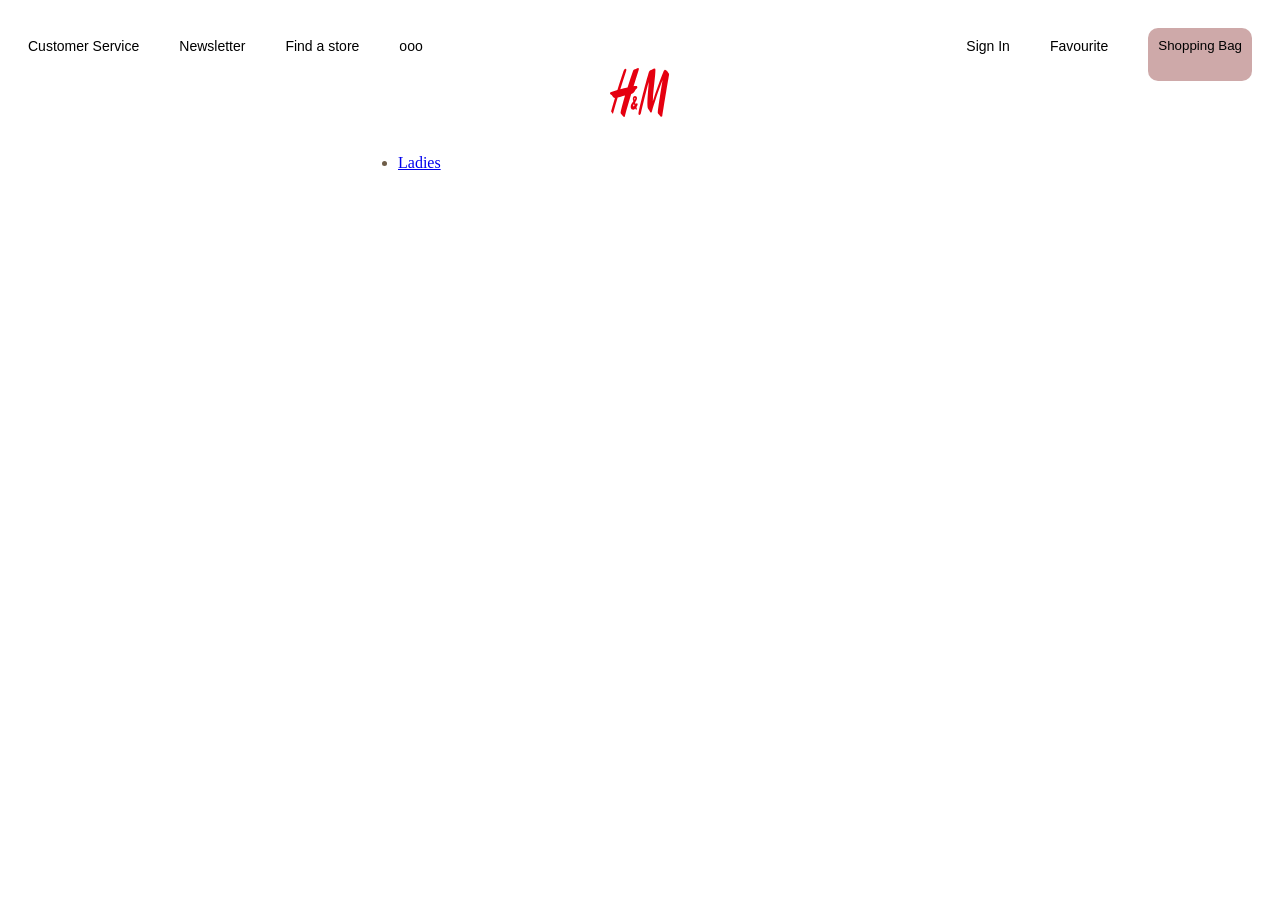
<file: demo.html>
<!DOCTYPE html>
<html lang="en">
<head>
    <meta charset="UTF-8">
    <meta http-equiv="X-UA-Compatible" content="IE=edge">
    <meta name="viewport" content="width=device-width, initial-scale=1.0">
    <title>Document</title>
    <link rel="icon" href="https://tse2.mm.bing.net/th?id=OIP.tIpRgOXKcINGu9VwvaNkBwAAAA&pid=Api&P=0&w=300&h=300">
    <style>
    #header{
        width: 100%;
        height: 200px;
    
    }
    #nav {
      width: 100%;
      height: 25%;
      /* margin-top: 35px; */
      display: flex;
      justify-content: space-between;
      font-size: 14px;
      font-family: "Quicksand", sans-serif;
    
      padding-top:10px ;
    
    }
    #right {
      display: flex;
      /* border: 1px solid black; */
    }
    #right>div{
        padding: 20px;
    }
    #left {
      display: flex;
    
    }
    #left>div{
        padding: 10px 20px;
    }
    #left>div:nth-child(1){
        padding-top:20px
    }
    #left>div:nth-child(2){
        padding-top:20px
    }
    
    /* miidle log and etc.. */
    #icon3{
        height: 40px;
    }
    nav ul.menu-area{
            /* color: red; */
            padding: 40px 40px 0 40px;
            background: white;
            text-align: left;
            border-bottom: 5px solid;
            box-shadow: 0 5px 10px rgba(0,0,0,0.6);
            z-index: 1;
            position:absolute;
            display:flex;
            flex-wrap: wrap;
            width: 1170px;
            top: -9999px;
            left: 0;
        }
    nav ul li:hover ul.menu-area{
            background-color: pink;
            width: 150%;
            margin-left: -35%;
            font-size: smaller;
            top:100%;
        }
        nav ul.menu-area ul li{
            padding: 0 10px;            
            display:block;
        }
        nav ul.menu-area ul li a{
            margin-top: 10px;
            /* color:grey; */
            text-transform: none;
        }
    #head {
        width: 100%;
    }
    #logo {
      width: 60px;
      height: 70px;
      margin: auto;
    }
    img {
      width: 100%;
    }
    #category {
      width: 100%;
      display: flex;
      font-size: 18px;
      font-family:'Franklin Gothic Medium', 'Arial Narrow', Arial, sans-serif;  
    }
    #category>div{
        padding: 15px;
    }
    
    
    #search {
      width: 100%;
      margin-left: 50px;
    }
    #search > div:nth-child(1) {
      display: flex;
      width: 180px;
      height: 30px;
    }
    #searchbutton {
      background-color: #faf9f8;
      border: transparent;
      background-repeat: no-repeat;
      background-image: url("data:image/svg+xml;charset=US-ASCII,%3Csvg%20width%3D%2224%22%20height%3D%2224%22%20xmlns%3D%22http%3A%2F%2Fwww.w3.org%2F2000%2Fsvg%22%20xmlns%3Axlink%3D%22http%3A%2F%2Fwww.w3.org%2F1999%2Fxlink%22%3E%3Ctitle%3EFoundation%20%2F%20Icon%20%2F%2024%20%2F%20Control%20%2F%20Search%3C%2Ftitle%3E%3Cdefs%3E%3Cpath%20d%3D%22M11%2019a8%208%200%201%200%200-16%208%208%200%200%200%200%2016zm0%201a9%209%200%201%201%200-18%209%209%200%200%201%200%2018zm6.707-3l4.243%204.243-.707.707L17%2017.707l.707-.707z%22%20id%3D%22prefix__a%22%2F%3E%3C%2Fdefs%3E%3Cg%20fill%3D%22none%22%20fill-rule%3D%22evenodd%22%3E%3Cpath%20d%3D%22M0%200h24v24H0z%22%2F%3E%3Cuse%20fill%3D%22%23222%22%20xlink%3Ahref%3D%22%23prefix__a%22%2F%3E%3C%2Fg%3E%3C%2Fsvg%3E");
    }
    #icon4 {
      width: 10px;
      background-repeat: no-repeat;
    }
    input {
      border: transparent;
      background-color: transparent;
    }
    
    hr {
      background-color: rgb(9, 9, 10);
    }
    #head > div:nth-child(2) {
      margin-left: 350px;
      color: rgb(110, 93, 72);
    }
    
    #bag{
        background-color: rgb(206, 169, 169);
        color: black;
        border: transparent;
    }
    #bodydiv{
        width: 100%;
        height: 30%;
    }
    
    #container{
        
        width: 1000px;
        margin: auto;
        text-align: center;
    }
    #container>div{
        margin-top: 20px;
    }
    #firstphoto{
        cursor: pointer;
    }
    
    h2{
        font-family: 'Times New Roman', Times, serif;
        font-size: 35px;
    }
    
    #maindiv{
       width: 100%;
       height: 100%;
       padding-top: 50px;
       
    }
    #filterdiv{
        width: 60%;
        height: 10% ;
        padding: 20px;
        margin-left: 40px;
        margin-bottom: 30px;
     
    }
    
    #itemsdiv{
        display: grid; 
        height: 70%;
        grid-template-columns: repeat(3,auto);
        grid-gap: 30px;
        justify-content: center;
       
    }
    
    #itemsdiv>div{
        box-shadow: rgba(50, 50, 93, 0.25) 0px 2px 5px -1px, rgba(0, 0, 0, 0.3) 0px 1px 3px -1px;
        width: 250px;
        height: 400px;
        padding: 10px;
        text-align: center;
        border-radius: 15px;
        font-size: 13px;
    }
    img{
        width: 100%;
        height: 70%;
        border-radius:10px;
    }
    button{
        background-color: rgb(43, 175, 43);
        color: white;
        padding: 10px;   
        border-radius: 10px;
        cursor: pointer;
    }
    #filterprice{
        padding: 10px 20px;
        background-color: rgb(0, 0, 0);
        color: rgb(255, 255, 255);
        border-radius: 30px;
    }
    #filtername{
        padding: 10px 20px;
        background-color: rgb(0, 0, 0);
        color: rgb(253, 253, 253);
        border-radius: 30px;
    }
    #filterbrand{
        padding: 10px 20px;
        background-color: rgb(248, 248, 250);
        color: rgb(0, 0, 0);
        border-radius: 30px; 
    }
    #byname{
        padding: 10px 20px;
        background-color: rgb(248, 250, 246);
        color: rgb(3, 3, 3);
        border-radius: 30px;
    }
    #content{
        width: 100%;
        height: 100%;
        display: flex;
    }
    #offers{
        width: 25%;
        height: 100%;
        padding-left: 20px;
    
    }
    
    @media only screen and (min-width:500px) and (max-width:900px){
        #itemsdiv{
        grid-template-columns: repeat(2,auto);   
    }
    #content{
     display: grid;
       
    }
    }
    
    @media only screen and (min-width:0px) and (max-width:499px){
        #itemsdiv{
        grid-template-columns: repeat(1,auto);   
    }
    #content{
     display: grid;
        
    }
        
    }
    </style>
    
    </head>
    <body >
        <div id="header">
    
              
            <div id="nav"> 
                <div id="right">
                    <div>Customer Service</div>
                    <div>Newsletter</div>
                    <div>Find a store</div>
                    <div>ooo</div>
                </div> 
                <div id="left">
                     <div id="icon1">Sign In</div> 
                     <div id="icon2">Favourite</div>
                    <div id="icon3"> 
                
                        <button id="bag" onclick="GoTobag()">Shopping Bag<h5 id="bagcount"></h5></button>
                   
                </div>
                </div>
            
            </div>
    
    
            <div id="head">
            
                <div id="logo"> 
                    <img src="data:image/svg+xml;charset=US-ASCII,%3Csvg%20width%3D%22370%22%20height%3D%22244%22%20xmlns%3D%22http%3A%2F%2Fwww.w3.org%2F2000%2Fsvg%22%20xmlns%3Axlink%3D%22http%3A%2F%2Fwww.w3.org%2F1999%2Fxlink%22%3E%3Ctitle%3E1.%20Foundation%2FLogotypes%2FH%26amp%3BM%2FRed%3C%2Ftitle%3E%3Cdefs%3E%3Cpath%20d%3D%22M259.895%207.413c13.424-6.618%2020.087-5.737%2020.232.946.19%208.7-1.098%2020.23-2.016%2028.604-4.983%2045.423-13.32%2082.543-13.954%20129.19%2021.94-56.802%2040.345-96.278%2064.03-144.909%207.53-15.47%2012.325-12.593%2018.503-15.343%2024.082-10.715%2024.984-4.133%2021.837%208.95-11.686%2048.552-41.54%20201.376-46.114%20224.907-1.328%206.807-8.715%203.923-10.644%201.26-8.57-11.85-18.225-12.036-17.14-19.919%205.37-39.233%2024.71-137.666%2029.75-160.863-25.719%2052.696-52.37%20118.566-66.053%20155.914-2.907%207.931-8.188%207.35-11.48%201.546-4.63-8.15-13.61-12.312-15.093-21.943-4.702-30.628%205.37-89.003%206.773-125.936-13.994%2040.342-37.49%20118.67-47.782%20154.057-4.256%2014.643-18.382%2012.253-14.627-2.018%2015.642-59.389%2049.326-164.425%2063.915-202.198%203.427-8.874%2012.406-8.569%2019.863-12.245zM174.6.115c4.26%201.025%203.913%206.05%201.31%2012.912-7.682%2020.247-18.335%2046.847-30.516%2078.212%207.658-.874%2011.811-1.17%2011.811-1.17%2010.994-1.358%2013.041%204.139%209.946%209.99-2.466%204.664-5.436%201.554-15.724%2016.89-5.796%208.642-15.259%2010.924-20.515%2012.076-12.662%2033.523-26.23%2070.916-39.415%20110.77-1.919%205.804-7.524%204.532-9.209%202.174-6.192-8.647-10.758-8.933-15.558-15.927-.577-1.132-1.706-2.672-1.027-5.448%203.53-14.425%2012.901-44.067%2027.156-83.091-17.958%203.892-37.387%208.076-45.408%209.94-9.626%2025.445-19.014%2050.967-27.908%2076.18-5.518%2015.64-19.88%2012.617-14.84-2.165%208.028-23.548%2016.89-48.004%2025.776-71.72-9.948-1.063-13.313-8.088-18.873-13.958-2.147-2.267-6.828-1.948-9.12-5.127-4.123-5.711-3.712-8.248%205.81-10.996a955.318%20955.318%200%200%201%2037.464-9.998c16.09-41.524%2030.63-77.144%2038.38-96.151C90.114-1.138%20105.514.226%2099.664%2014.674c-11.889%2029.363-24.079%2059.867-36.11%2090.799a880.98%20880.98%200%200%201%2044.748-8.87%202312.644%202312.644%200%200%201%2034.62-83.968c.845-1.937%203.31-4.678%205.878-5.118%208.092-1.385%2021.251-8.498%2025.8-7.402zm-27.552%20190.077c1.265-.773%202.524-1.715%203.767-2.75a756.514%20756.514%200%200%201-2.82-8.468%20139.528%20139.528%200%200%200-2.752%203.638c-5.386%207.396-2.197%2010.028%201.805%207.58zm7.167-35.065c6.67-7.53-6.516-10.681-3.48.836.17.65.382%201.413.62%202.254a98.19%2098.19%200%200%200%202.86-3.09zm6.941%2022.695c6.602-5.721%2012.908-.046%206.38%209.628-1.404%202.08-2.99%204.318-4.729%206.522a193.17%20193.17%200%200%200%202.146%205.877c3.375%208.654-5.488%2010.824-8.345%203.656-.25-.626-.51-1.297-.778-1.995-5.387%204.772-11.618%207.777-18.275%205.707-10.954-3.407-13.74-18.83-3.514-30.711%204.103-4.767%207.191-8.074%209.771-10.716a251.947%20251.947%200%200%201-1.819-6.17c-1.328-4.81-2.527-10.416%202.287-16.13%209.027-10.712%2029.971-1.203%2019.377%2015.289-2.552%203.972-5.535%207.724-8.647%2011.527a979.555%20979.555%200%200%200%203.26%2010.18%2078.304%2078.304%200%200%201%202.886-2.664z%22%20id%3D%22prefix__a%22%2F%3E%3C%2Fdefs%3E%3Cuse%20fill%3D%22%23E50010%22%20xlink%3Ahref%3D%22%23prefix__a%22%20fill-rule%3D%22evenodd%22%2F%3E%3C%2Fsvg%3E" alt="logo"></div>
                <div>
                    <nav>
                        <!-- <ul style="font-size: 14px; font-weight:500;margin-left: 100%;"> -->
                        <ul>
                            <li class = "dropdown">
                                <a href="#">Ladies</a>
                                <ul class="menu-area">                        
                                    <ul>
                                        <h3>New arrival</h3>
                                        <li><a href="ladiesSection.html">view all</a></li>
                                        <li><a href="ladiesSection.html">clothes</a></li>
                                        <li><a href="ladiesSection.html">view all</a></li>
                                        <li><a href="ladiesSection.html">clothes</a></li>
                                        <h3>Trending Now</h3>
                                        <li><a href="ladiesSection.html">Jackets from Rs.2299</a></li>
                                        <li><a href="ladiesSection.html">Seasonless Swimwear</a></li>
                                        <li><a href="ladiesSection.html">Gift Guide</a></li>
                                        <li><a href="ladiesSection.html">Party Edits</a></li>
                                        <li><a href="ladiesSection.html">Music , Movies and Logos</a></li>
                                        <li><a href="ladiesSection.html">A Circular design story</a></li>
                                        <h3>Deals</h3>
                                        <li><a href="ladiesSection.html">Socks-Buy 2 get 1 free!</a></li>
                                    </ul>
                                    <ul>
                                        <h3>Shop by Product</h3>
                                        <li><a href="ladiesSection.html">view all</a></li>
                                        <li><a href="ladiesSection.html">Tops & T-shirts</a></li>
                                        <li><a href="ladiesSection.html">Dresses</a></li>
                                        <li><a href="ladiesSection.html">Shirts & Blouses</a></li>
                                        <li><a href="ladiesSection.html">Sweatshirts & Hoodies</a></li>
                                        <li><a href="ladiesSection.html">Cardigons & Sweaters</a></li>
                                        <li><a href="ladiesSection.html">Knitwears</a></li>
                                        <li><a href="ladiesSection.html">Blazzers</a></li>
                                        <li><a href="ladiesSection.html">Jacket & Coats</a></li>
                                        <li><a href="ladiesSection.html">Basics</a></li>
                                        <li><a href="ladiesSection.html">Trousers</a></li>
                                        <li><a href="ladiesSection.html">Jeans</a></li>
                                        <li><a href="ladiesSection.html">Nightwear</a></li>
                                        <li><a href="ladiesSection.html">Laungwear</a></li>
                                        <li><a href="ladiesSection.html">Sportswear</a></li>
                                        <li><a href="ladiesSection.html">Shorts</a></li>
                                        <li><a href="ladiesSection.html">Skirts</a></li>
                                        <li><a href="ladiesSection.html">Jumpsuits</a></li>
                                        <li><a href="ladiesSection.html">Swimwear & Beachwear</a></li>
                                        <li><a href="ladiesSection.html">Shoes</a></li>
                                        <li><a href="ladiesSection.html">Accessories</a></li>
                                        <li><a href="ladiesSection.html">Lingerie</a></li>
                                        <li><a href="ladiesSection.html">Socks & Tights</a></li>
                                        <li><a href="ladiesSection.html">Maternity Wear</a></li>
                                        <li><a href="ladiesSection.html">Plus Size</a></li>
                                        <li><a href="ladiesSection.html">Dog Clothes & Accessories</a></li>
                                        <li><a href="ladiesSection.html">Premium Section</a></li>
                                    </ul>
                                    </ul>
                                    </li>
                                    </ul>
                                    </nav>
<!--                     
                <div id="category">
                    <div><span>Ladies</span></div>
                    <div><span>Men</span></div>
                    <div><span>Baby</span></div>
                    <div><span>kids</span></div>
                    <div><span>divided</span></div>
                    <div><span>Sale</span></div>
                    <div><span>Sustainability</span></div> -->
                          
                <!-- <div id="search">
                <div>  <button id="searchbutton">
                        <div id="icon4"> </div>  
                    </button>
                    <input type="search" placeholder="Search products"/>
                </div>
                  <hr> 
                </div>
             </div> -->
</body>
</html>
</file>
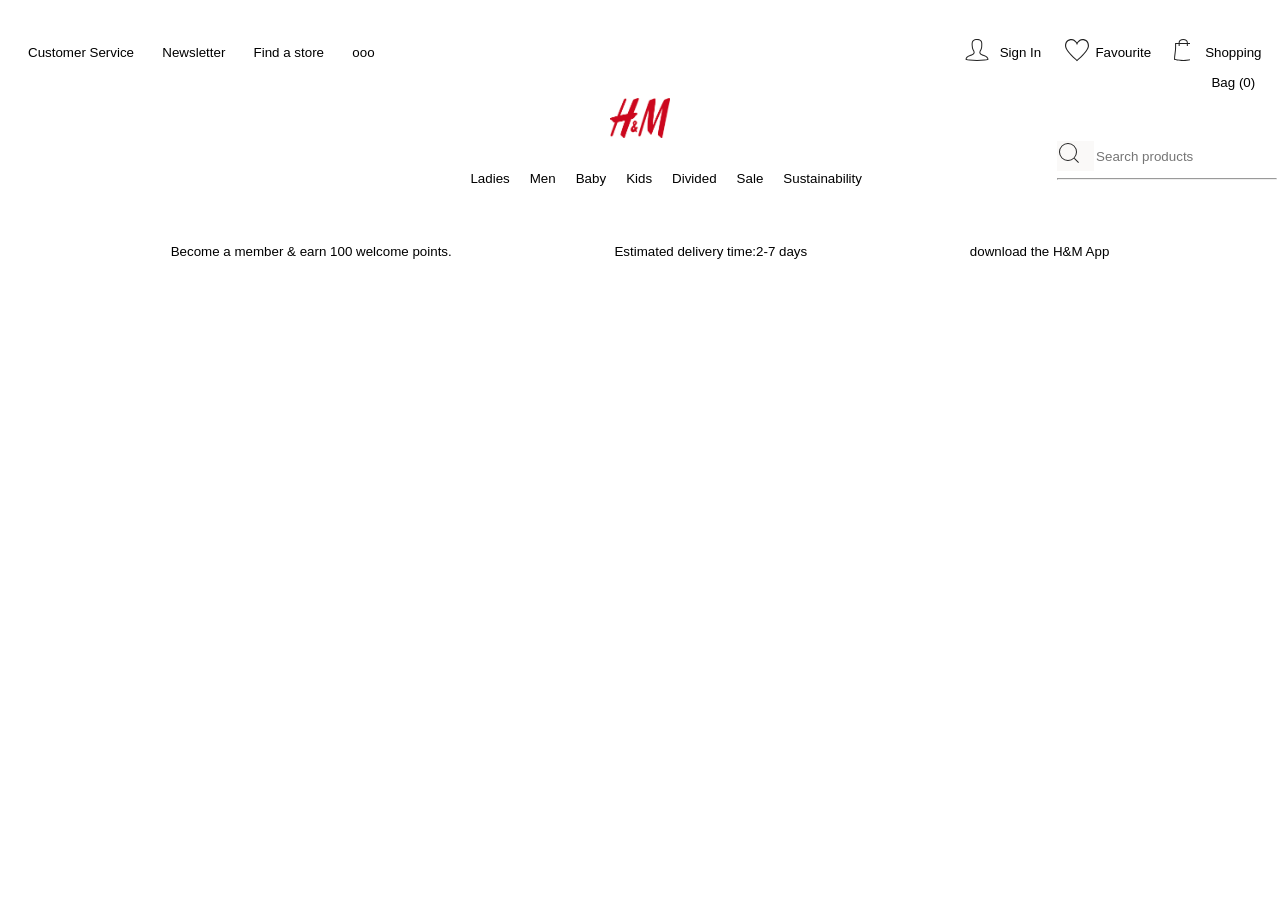
<file: header.html>
<!DOCTYPE html>
<html lang="en">
<head>
    <meta charset="UTF-8">
    <meta http-equiv="X-UA-Compatible" content="IE=edge">
    <meta name="viewport" content="width=device-width, initial-scale=1.0">
    <title>H & M structure</title>
    <link rel="stylesheet" href="/styles/header.css">

    <style>
          nav ul li:hover ul.menu-area{
            top:100%;
        }
    </style>

    
</head>
<body>

    <div id="main">

        <div id="header">
            <div id = "header1" >
                    <div id = "left">
                    <div style ="width: 100;">Customer Service</div>
                    <div>Newsletter</div>
                    <div><a href="https://www2.hm.com/en_in/customer-service/shopping-at-hm/store-locator" style ="text-decoration: none;">Find a store</a></div>
                    <div>ooo</div>
                
                </div>
                    <div id = "right">
                    <div id = "signin" style ="width: 40%;"> <div style="margin-left: 40px;" id="icon1"></div><div  style="text-decoration-line: none;color: black; width: 50px;" onclick="signIn()">Sign In</div>
                        <nav id = "rightIn">
                            <button onclick="signIn()" >Sign IN</button>
                            <p>My Account</p>
                            <p>Membership Info</p>
                            <div class = "sec" style="color: grey;" ><p onclick="becomeMember()" >Not a member yet? Join Here!</p></div>
                        </nav>
                
                </div>
                    <div style ="width: 30%; margin-right: 20px;"> <div id="icon2"></div>Favourite</div>
                    <div style="margin-left: -10px;"> <div style="margin-left: 10px;" id="icon3"></div>Shopping Bag (0)</div>
                </div>
            </div>
            <div class = "logoDiv">
                <img src = "[data-uri]" placeholder = "H&M logo" style = "width:60px; height:40px;" onclick="logo()" />
            </div>
            <div id = "tosearch" class = "categories" style="width:30%;">
                <nav>
                    <div id = display>
                        <li class = "dropdown">
                            <a href="#" class = "sec"> Ladies</a>
                            <ul class="menu-area">                        
                                <ul>
                                    <h3>New arrival</h3>
                                    <li><a href="ladiesSection.html">view all</a></li>
                                    <li><a href="ladiesSection.html">clothes</a></li>
                                    <li><a href="ladiesSection.html">view all</a></li>
                                    <li><a href="ladiesSection.html">clothes</a></li>
                                    <h3>Trending Now</h3>
                                    <li><a href="ladiesSection.html">Jackets from Rs.2299</a></li>
                                    <li><a href="ladiesSection.html">Seasonless Swimwear</a></li>
                                    <li><a href="ladiesSection.html">Gift Guide</a></li>
                                    <li><a href="ladiesSection.html">Party Edits</a></li>
                                    <li><a href="ladiesSection.html">Music , Movies and Logos</a></li>
                                    <li><a href="ladiesSection.html">A Circular design story</a></li>
                                    <h3>Deals</h3>
                                    <li><a href="ladiesSection.html">Socks-Buy 2 get 1 free!</a></li>
                                </ul>
                                <ul>
                                    <h3>Shop by Product</h3>
                                    <li><a href="ladiesSection.html">view all</a></li>
                                    <li><a href="ladiesSection.html">Tops & T-shirts</a></li>
                                    <li><a href="ladiesSection.html">Dresses</a></li>
                                    <li><a href="ladiesSection.html">Shirts & Blouses</a></li>
                                    <li><a href="ladiesSection.html">Sweatshirts & Hoodies</a></li>
                                    <li><a href="ladiesSection.html">Cardigons & Sweaters</a></li>
                                    <li><a href="ladiesSection.html">Knitwears</a></li>
                                    <li><a href="ladiesSection.html">Blazzers</a></li>
                                    <li><a href="ladiesSection.html">Jacket & Coats</a></li>
                                    <li><a href="ladiesSection.html">Basics</a></li>
                                    <li><a href="ladiesSection.html">Trousers</a></li>
                                    <li><a href="ladiesSection.html">Jeans</a></li>
                                    <li><a href="ladiesSection.html">Nightwear</a></li>
                                    <li><a href="ladiesSection.html">Laungwear</a></li>
                                    <li><a href="ladiesSection.html">Sportswear</a></li>
                                    <li><a href="ladiesSection.html">Shorts</a></li>
                                    <li><a href="ladiesSection.html">Skirts</a></li>
                                    <li><a href="ladiesSection.html">Jumpsuits</a></li>
                                    <li><a href="ladiesSection.html">Swimwear & Beachwear</a></li>
                                    <li><a href="ladiesSection.html">Shoes</a></li>
                                    <li><a href="ladiesSection.html">Accessories</a></li>
                                    <li><a href="ladiesSection.html">Lingerie</a></li>
                                    <li><a href="ladiesSection.html">Socks & Tights</a></li>
                                    <li><a href="ladiesSection.html">Maternity Wear</a></li>
                                    <li><a href="ladiesSection.html">Plus Size</a></li>
                                    <li><a href="ladiesSection.html">Dog Clothes & Accessories</a></li>
                                    <li><a href="ladiesSection.html">Premium Section</a></li>
                                </ul>
                                <ul>
                                    <h3>Sustainability</h3>
                                    <li><a href="">Our Products</a></li>
                                    <li><a href="">H&M take Care</a></li>
                                    <li><a href="">Learn More</a></li>
                                    <h3>Magazine</h3>
                                    <li><a href="">Magazine</a></li>
                                    <h3>Shop by Occasion</h3>
                                    <li><a href="ladiesSection.html">Party Wear</a></li>
                                    <li><a href="ladiesSection.html">Casual Wear</a></li>
                                    <li><a href="ladiesSection.html">Office Wear</a></li>
                                    <li><a href="ladiesSection.html">Laungwear</a></li>
                                </ul>
                            </ul>
                        
                        </li>
                        <li class = "dropdown">
                            <a href="#" class = "sec">Men</a>
                            <ul class="menu-area">                        
                                <ul>
                                    <h3>New arrival</h3>
                                    <li><a href="MensSection.html">view all</a></li>
                                    <li><a href="MensSection.html">clothes</a></li>
                                    <li><a href="MensSection.html">view all</a></li>
                                    <li><a href="MensSection.html">clothes</a></li>
                                    <h3>Trending Now</h3>
                                    <li><a href="MensSection.html">Jackets from Rs.2299</a></li>
                                    <li><a href="MensSection.html">Seasonless Swimwear</a></li>
                                    <li><a href="MensSection.html">Gift Guide</a></li>
                                    <li><a href="MensSection.html">Party Edits</a></li>
                                    <li><a href="MensSection.html">Music , Movies and Logos</a></li>
                                    <li><a href="MensSection.html">A Circular design story</a></li>
                                    <h3>Deals</h3>
                                    <li><a href="MensSection.html">Socks-Buy 2 get 1 free!</a></li>
                                </ul>
                                <ul>
                                    <h3>Shop by Product</h3>
                                    <li><a href="MensSection.html">view all</a></li>
                                    <li><a href="MensSection.html">Tops & T-shirts</a></li>
                                    <li><a href="MensSection.html">Dresses</a></li>
                                    <li><a href="MensSection.html">Shirts & Blouses</a></li>
                                    <li><a href="MensSection.html">Sweatshirts & Hoodies</a></li>
                                    <li><a href="MensSection.html">Cardigons & Sweaters</a></li>
                                    <li><a href="MensSection.html">Knitwears</a></li>
                                    <li><a href="MensSection.html">Blazzers</a></li>
                                    <li><a href="MensSection.html">Jacket & Coats</a></li>
                                    <li><a href="MensSection.html">Basics</a></li>
                                    <li><a href="MensSection.html">Trousers</a></li>
                                    <li><a href="MensSection.html">Jeans</a></li>
                                    <li><a href="MensSection.html">Nightwear</a></li>
                                    <li><a href="MensSection.html">Laungwear</a></li>
                                    <li><a href="MensSection.html">Sportswear</a></li>
                                    <li><a href="MensSection.html">Shorts</a></li>
                                    <li><a href="MensSection.html">Skirts</a></li>
                                    <li><a href="MensSection.html">Jumpsuits</a></li>
                                    <li><a href="MensSection.html">Swimwear & Beachwear</a></li>
                                    <li><a href="MensSection.html">Shoes</a></li>
                                    <li><a href="MensSection.html">Accessories</a></li>
                                    <li><a href="MensSection.html">Lingerie</a></li>
                                    <li><a href="MensSection.html">Socks & Tights</a></li>
                                    <li><a href="MensSection.html">Maternity Wear</a></li>
                                    <li><a href="MensSection.html">Plus Size</a></li>
                                    <li><a href="MensSection.html">Dog Clothes & Accessories</a></li>
                                    <li><a href="MensSection.html">Premium Section</a></li>
                                </ul>
                                <ul>
                                    <h3>Sustainability</h3>
                                    <li><a href="">Our Products</a></li>
                                    <li><a href="">H&M take Care</a></li>
                                    <li><a href="">Learn More</a></li>
                                    <h3>Magazine</h3>
                                    <li><a href="">Magazine</a></li>
                                    <h3>Shop by Occasion</h3>
                                    <li><a href="MensSection.html">Party Wear</a></li>
                                    <li><a href="MensSection.html">Casual Wear</a></li>
                                    <li><a href="MensSection.html">Office Wear</a></li>
                                    <li><a href="MensSection.html">Laungwear</a></li>
                                </ul>
                            </ul>
                        </li>
                        <li class = "dropdown">
                            <a href="#" class = "sec">Baby</a>
                            <ul class="menu-area">                        
                                <ul>
                                    <h3>Newborn</h3>
                                    <li><a href="KidsSection.html">View all</a></li>
                                    <li><a href="KidsSection.html">New Arrivals</a></li>
                                    <li><a href="KidsSection.html">Clothing</a></li>
                                    <li><a href="KidsSection.html">Accessories</a></li>
                                    <li><a href="KidsSection.html">Outerwear</a></li>
                                    <li><a href="KidsSection.html">Shoes</a></li>
                                    <h3>Baby Girl</h3>
                                    <li><a href="KidsSection.html">View all</a></li>
                                    <li><a href="KidsSection.html">New Arrivals</a></li>
                                    <li><a href="KidsSection.html">Clothing</a></li>
                                    <li><a href="KidsSection.html">Outerwear</a></li>
                                    <li><a href="KidsSection.html">Accessories</a></li>
                                    <li><a href="KidsSection.html">Shoes</a></li>
                                    <li><a href="KidsSection.html">Costumes</a></li>
                                </ul>
                                <ul>
                                    <h3>Baby Boy</h3>
                                    <li><a href="KidsSection.html">View all</a></li>
                                    <li><a href="KidsSection.html">New Arrivals</a></li>
                                    <li><a href="KidsSection.html">Clothing</a></li>
                                    <li><a href="KidsSection.html">Outerwear</a></li>
                                    <li><a href="KidsSection.html">Accessories</a></li>
                                    <li><a href="KidsSection.html">Shoes</a></li>
                                    <li><a href="KidsSection.html">Costumes</a></li>
                                </ul>
                                <ul>
                                    <h3>Shop by Products</h3>
                                    <li><a href="KidsSection.html">View all</a></li>
                                    <li><a href="KidsSection.html">New Arrivals</a></li>
                                    <li><a href="KidsSection.html">Clothing</a></li>
                                    <li><a href="KidsSection.html">Outerwear</a></li>
                                    <li><a href="KidsSection.html">Accessories</a></li>
                                    <li><a href="KidsSection.html">Shoes</a></li>
                                    <li><a href="KidsSection.html">Costumes</a></li>
                                    <li><a href="KidsSection.html">Sale</a></li>
                                </ul>
                                <ul>
                                    <h3>Trending Now</h3>
                                    <li><a href="KidsSection.html">Baby Exclusive</a></li>
                                    <li><a href="KidsSection.html">The Holiday Shop</a></li>
                                    <li><a href="KidsSection.html">Party & Occasion</a></li>
                                    <li><a href="KidsSection.html">Multipacks</a></li>
                                    <li><a href="KidsSection.html">The Character Shop</a></li>
                                    <li><a href="KidsSection.html">Basics</a></li>
                                    <h3>Sustainability</h3>
                                    <li><a href="KidsSection.html">Our Products</a></li>
                                    <li><a href="KidsSection.html">H&M take Care</a></li>
                                    <li><a href="KidsSection.html">Learn More</a></li>
                                </ul>
                            </ul>
                        </li>
                        <li class = "dropdown">
                            <a href="#" class = "sec">Kids</a>
                            <ul class="menu-area">                        
                                <ul>
                                    <h3>Newborn</h3>
                                    <li><a href="KidsSection.html">View all</a></li>
                                    <li><a href="KidsSection.html">New Arrivals</a></li>
                                    <li><a href="KidsSection.html">Clothing</a></li>
                                    <li><a href="KidsSection.html">Accessories</a></li>
                                    <li><a href="KidsSection.html">Outerwear</a></li>
                                    <li><a href="KidsSection.html">Shoes</a></li>
                                    <h3>Baby Girl</h3>
                                    <li><a href="KidsSection.html">View all</a></li>
                                    <li><a href="KidsSection.html">New Arrivals</a></li>
                                    <li><a href="KidsSection.html">Clothing</a></li>
                                    <li><a href="KidsSection.html">Outerwear</a></li>
                                    <li><a href="KidsSection.html">Accessories</a></li>
                                    <li><a href="KidsSection.html">Shoes</a></li>
                                    <li><a href="KidsSection.html">Costumes</a></li>
                                </ul>
                                <ul>
                                    <h3>Baby Boy</h3>
                                    <li><a href="KidsSection.html">View all</a></li>
                                    <li><a href="KidsSection.html">New Arrivals</a></li>
                                    <li><a href="KidsSection.html">Clothing</a></li>
                                    <li><a href="KidsSection.html">Outerwear</a></li>
                                    <li><a href="KidsSection.html">Accessories</a></li>
                                    <li><a href="KidsSection.html">Shoes</a></li>
                                    <li><a href="KidsSection.html">Costumes</a></li>
                                </ul>
                                <ul>
                                    <h3>Shop by Products</h3>
                                    <li><a href="KidsSection.html">View all</a></li>
                                    <li><a href="KidsSection.html">New Arrivals</a></li>
                                    <li><a href="KidsSection.html">Clothing</a></li>
                                    <li><a href="KidsSection.html">Outerwear</a></li>
                                    <li><a href="KidsSection.html">Accessories</a></li>
                                    <li><a href="KidsSection.html">Shoes</a></li>
                                    <li><a href="KidsSection.html">Costumes</a></li>
                                    <li><a href="KidsSection.html">Sale</a></li>
                                </ul>
                                <ul>
                                    <h3>Trending Now</h3>
                                    <li><a href="KidsSection.html">Baby Exclusive</a></li>
                                    <li><a href="KidsSection.html">The Holiday Shop</a></li>
                                    <li><a href="KidsSection.html">Party & Occasion</a></li>
                                    <li><a href="KidsSection.html">Multipacks</a></li>
                                    <li><a href="KidsSection.html">The Character Shop</a></li>
                                    <li><a href="KidsSection.html">Basics</a></li>
                                    <h3>Sustainability</h3>
                                    <li><a href="KidsSection.html">Our Products</a></li>
                                    <li><a href="KidsSection.html">H&M take Care</a></li>
                                    <li><a href="KidsSection.html">Learn More</a></li>
                                </ul>
                            </ul>
                        </li>
                        <li class = "dropdown">
                            <a href="#" class = "sec">Divided</a>
                            <ul class="menu-area">                        
                                <ul>
                                    <h3>New arrival</h3>
                                    <li><a href="">Clothes</a></li>
                                    <li><a href="">Sales & Accessories</a></li>
                                    <h3>Trending Now</h3>
                                    <li><a href="">Graphics</a></li>
                                    <li><a href="">Party Edit</a></li>
                                    <li><a href="">Sweatshirts from Rs.799</a></li>
                                    <li><a href="">Jackets from Rs.1499</a></li>
                                </ul>
                                <ul>
                                    <h3>Shop by Product</h3>
                                    <li><a href="">Garment care</a></li>
                                    <li><a href="">View all</a></li>
                                    <li><a href="">Divided-Basics</a></li>
                                    <li><a href="">Tops</a></li>
                                    <li><a href="">Shirts & Blouses</a></li>
                                    <li><a href="">Sweatshirts & Hoodies</a></li>
                                    <li><a href="">Cardigons & Jumpers</a></li>
                                    <li><a href="">Knitwears</a></li>
                                    <li><a href="">Blazzers</a></li>
                                    <li><a href="">Jacket & Coats</a></li>
                                    <li><a href="">Dresses</a></li>
                                    <li><a href="">Trousers</a></li>
                                    <li><a href="">Jeans</a></li>
                                    <li><a href="">Nightwear</a></li>
                                    <li><a href="">Laungwear</a></li>
                                    <li><a href="">Sportswear</a></li>
                                    <li><a href="">Shorts</a></li>
                                    <li><a href="">Shoes</a></li>
                                    <li><a href="">Skirts</a></li>
                                    <li><a href="">Underwear & Nightwear</a></li>
                                </ul>
                                <ul>
                                    <h3>Sustainability</h3>
                                    <li><a href="">Our Products</a></li>
                                    <li><a href="">H&M Take care</a></li>
                                    <li><a href="">Learn more</a></li>
                                </ul>
                            </ul>
                        </li>
                        <li class = "dropdown">
                            <a href="#" class = "sec">Sale</a>
                            <ul class="menu-area">                        
                                <ul>
                                    <h3>Women</h3>
                                    <li><a href="ladiesSection.html">view all</a></li>
                                    <li><a href="ladiesSection.html">clothes</a></li>
                                    <li><a href="ladiesSection.html">view all</a></li>
                                    <li><a href="ladiesSection.html">Tops & T-shirts</a></li>
                                    <li><a href="ladiesSection.html">Dresses</a></li>
                                    <li><a href="ladiesSection.html">Shirts & Blouses</a></li>
                                    <li><a href="ladiesSection.html">Sweatshirts & Hoodies</a></li>
                                    <li><a href="ladiesSection.html">Cardigons & Sweaters</a></li>
                                    <li><a href="ladiesSection.html">Knitwears</a></li>
                                    <li><a href="ladiesSection.html">Blazzers</a></li>
                                    <li><a href="ladiesSection.html">Jacket & Coats</a></li>
                                    <li><a href="ladiesSection.html">Basics</a></li>
                                    <li><a href="ladiesSection.html">Trousers</a></li>
                                    <li><a href="ladiesSection.html">Jeans</a></li>
                                    <li><a href="ladiesSection.html">Nightwear</a></li>
                                    <li><a href="ladiesSection.html">Laungwear</a></li>
                                    <li><a href="ladiesSection.html">Sportswear</a></li>
                                    <li><a href="ladiesSection.html">Shorts</a></li>
                                    <li><a href="ladiesSection.html">Skirts</a></li>
                                    <li><a href="ladiesSection.html">Jumpsuits</a></li>
                                    <li><a href="ladiesSection.html">Swimwear & Beachwear</a></li>
                                    <li><a href="ladiesSection.html">Shoes</a></li>
                                    <li><a href="ladiesSection.html">Accessories</a></li>
                                    <li><a href="ladiesSection.html">Lingerie</a></li>
                                </ul>
                                <ul>
                                    <h3>Divided</h3>
                                    <li><a href="">view all</a></li>
                                    <li><a href="">clothes</a></li>
                                    <li><a href="">view all</a></li>
                                    <li><a href="">Tops & T-shirts</a></li>
                                    <li><a href="">Dresses</a></li>
                                    <li><a href="">Shirts & Blouses</a></li>
                                    <li><a href="">Sweatshirts & Hoodies</a></li>
                                    <li><a href="">Cardigons & Sweaters</a></li>
                                    <li><a href="">Knitwears</a></li>
                                    <li><a href="">Blazzers</a></li>
                                    <li><a href="">Jacket & Coats</a></li>
                                    <li><a href="">Basics</a></li>
                                    <li><a href="">Trousers</a></li>
                                    <li><a href="">Jeans</a></li>
                                    <li><a href="">Nightwear</a></li>
                                    <li><a href="">Laungwear</a></li>
                                    <li><a href="">Sportswear</a></li>
                                </ul>
                                <ul>
                                    <h3>Men</h3>
                                    <li><a href="MensSection.html">view all</a></li>
                                    <li><a href="MensSection.html">clothes</a></li>
                                    <li><a href="MensSection.html">view all</a></li>
                                    <li><a href="MensSection.html">Tops & T-shirts</a></li>
                                    <li><a href="MensSection.html">Dresses</a></li>
                                    <li><a href="MensSection.html">Shirts & Blouses</a></li>
                                    <li><a href="MensSection.html">Sweatshirts & Hoodies</a></li>
                                    <li><a href="MensSection.html">Cardigons & Sweaters</a></li>
                                    <li><a href="MensSection.html">Knitwears</a></li>
                                    <li><a href="MensSection.html">Blazzers</a></li>
                                    <li><a href="MensSection.html">Jacket & Coats</a></li>
                                    <li><a href="MensSection.html">Basics</a></li>
                                    <li><a href="MensSection.html">Trousers</a></li>
                                    <li><a href="MensSection.html">Jeans</a></li>
                                    <li><a href="MensSection.html">Nightwear</a></li>
                                    <li><a href="MensSection.html">Laungwear</a></li>
                                    <li><a href="MensSection.html">Sportswear</a></li>
                                    <li><a href="MensSection.html">Premium Section</a></li>
                                    <h3>Baby</h3>
                                    <li><a href="KidsSection.html">Baby Girls</a></li>
                                    <li><a href="KidsSection.html">Baby Boys</a></li>
                                    <li><a href="KidsSection.html">Newborn</a></li>
                                    <li><a href="KidsSection.html">Veiw all products</a></li>
                                </ul>
                                <ul>
                                    <h3>Kids</h3>
                                    <li><a href="KidsSection.html">Girls</a></li>
                                    <li><a href="KidsSection.html">Boys</a></li>
                                    <li><a href="KidsSection.html">View all products</a></li>
                                    <li><a href="KidsSection.html">Last Chances up to 70% off</a></li>
                                </ul>
                            </ul>
                        </li>
                        <li class = "dropdown">
                            <a href="#" class = "sec" id ="not">Sustainability</a>
                            <ul class="menu-area">                        
                                <ul>
                                    <h3>Our Work</h3>
                                    <li><a href="">The Latest</a></li>
                                    <li><a href="">Let's change</a></li>
                                    <li><a href="">Let's Innovate</a></li>
                                    <li><a href="">Let's be fair</a></li>
                                    <li><a href="">Let's be for all</a></li>
                                    <li><a href="">Let's be transparent</a></li>
                                    <li><a href="">Let's clean up</a></li>
                                    <li><a href="">Let's close the loop</a></li>
                                    <li><a href="">Praise from others</a></li>
                                    
                                </ul>
                                <ul>
                                    <h3>Our products</h3>
                                    <li><a href="">Conscious products explained</a></li>
                                    <li><a href="">Women</a></li>
                                    <li><a href="">Baby</a></li>
                                    <li><a href="">Kids</a></li>
                                    <li><a href="">Men</a></li>
                                    <li><a href="">Divided</a></li>
                                </ul>
                                <ul>
                                    <h3>H&M Take Care</h3>
                                    <li><a href="">Repair, remake and refresh</a></li>
                                    <h3>Our commitment</h3>
                                    <li><a href="">H&M Group Sustainability</a></li>
                                    <li><a href="">Strategy</a></li>
                                    <li><a href="">H&M Group Sustainability Report</a></li>
                                    <li><a href="">H&M Foundation</a></li>
                                </ul>
                            </ul>
                        </li>
                    </div>
                </nav>

                <div id="search">
                    <div>  <button id="searchbutton">
                            <div id="icon4"> </div>  
                        </button>
                        <input type="search" placeholder="Search products"/>
                    </div>
                      <hr> 
                    </div>
            </div>
        
        <div  id="member">
               <p class = "sec" onclick="becomeMember()">Become a member & earn 100 welcome points.</p>
            <p>Estimated delivery time:2-7 days</p>
            <p class ="sec">download the H&M App</p>
        </div>
    </div>
  </div>  
</body>
</html>

<script src = "/scripts/header.js">

    // import displayNav from ("H-M_project/components/nav.js")

    // console.log(displayNav)
    // let container = document.getElementById("main")

    // container.innerHTML = displayNav();
    // function signIn()
    // {
    //         window.location.href = "signIn.html"
    //     console.log("signin")
    // }

    // function becomeMember()
    // {
    //     window.location.href = "signUp.html"
    //     console.log("become a Member")
    // }
</script>
</file>
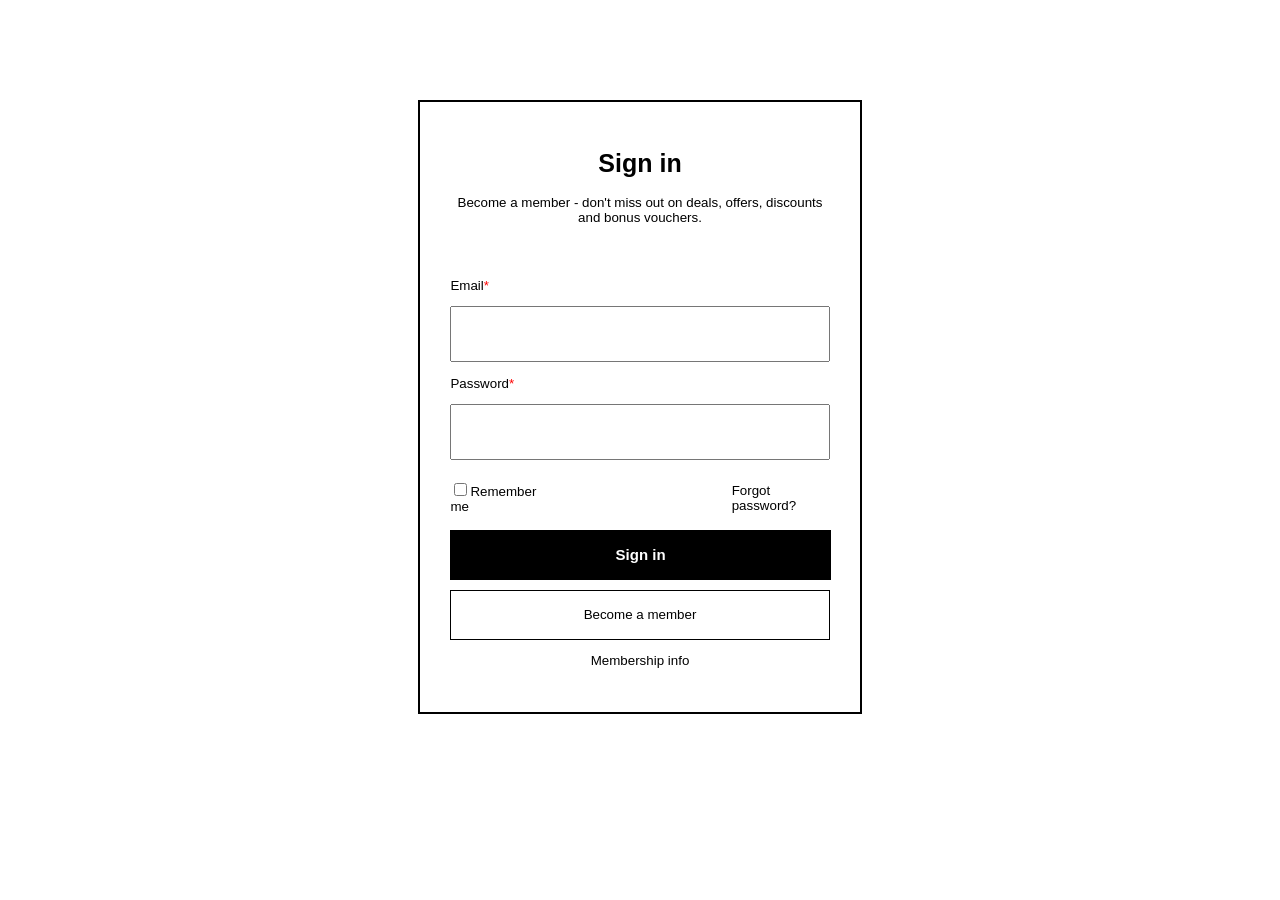
<file: signIn.html>
<!DOCTYPE html>
<html lang="en">
  <head>
    <meta charset="UTF-8" />
    <meta http-equiv="X-UA-compatible" content="IE=edge" />
    <meta name="viewport" content="width=device, initial-scale=1.0" />
    <title>H&M Login Page</title>
    <link rel="stylesheet" href="/styles/signIn.css">
  </head>
  <body>
    <!-- <h1 style="text-align: center; color: red;">H&M</h1>
                <div class="box">
                    <h2 style="margin-left:45px;">Log in</h2>
                    <div><label>Email(Phone for mobile accounts)</label></div>
                    <div class="in"><input id="email" type="text"/></div>
                    <div><label>Password</label></div>
                    <div class="in"><input id="pas" type="text"/></div>
                    <div class="in" id="login"> <button style="background-color:rgb(34,34,34);color: white;">Log in</button></div>
                    <div><p style="color: teal;">New to H&M?  </p></div>
                    <div class="in" id="signup"><button style="background-color:white;">Sign up</button></div>

                </div> -->

    <div id="container">
      <div id="first">
        <h1 style="font-size: 25px">Sign in</h1>
        <p>
          Become a member - don't miss out on deals, offers, discounts and bonus
          vouchers.
        </p>
      </div>
      <div id="second">
        <div class="toflex">
          <p>Email</p>
          <p style="color: red">*</p>
        </div>
        <input id="email" type="text" />
        <div class="toflex">
          <p>Password</p>
          <p style="color: red">*</p>
        </div>
        <input id = "password" type="text" />
      </div>
      <div id="sec"></div>
      <div id="third">
        <div class="check" id="check"><input type="checkbox" />Remember me</div>
        <div class="check">
          <p>Forgot password?</p>
        </div>
      </div>

      <div id="fourth">
        <button onclick="signIn()" id="sign">Sign in</button><br />
       <a href="signUp.html"><button id="mem">Become a member</button></a> 
      </div>
      <p id="info">Membership info</p>
    </div>
  </body>
</html>
 <script src = "/scripts/signIn.js">
// <script>
//   var userDetails = JSON.parse(localStorage.getItem("data")) || [];
 
//  function signIn()
//  {
//      var email = document.getElementById("email").value;
//      var password = document.getElementById("password").value;

//     for(var i = 0 ; i < userDetails.length; i++)
//     {
//         if(userDetails[i].email == email && userDetails[i].password == password)
//         {
//             localStorage.setItem("currentUser",JSON.stringify(userDetails[i]));
//             var bag = "userDetails";
//         }
//     }

//     if (bag === "userDetails")
//     {
//         alert("Login Successfully");
//         window.location.href = "header.html";
//     }
//     else
//     {
//         alert("Please enter valid detalis (Or) Sign Up")
//     }

//  } 
  
</script>
</file>
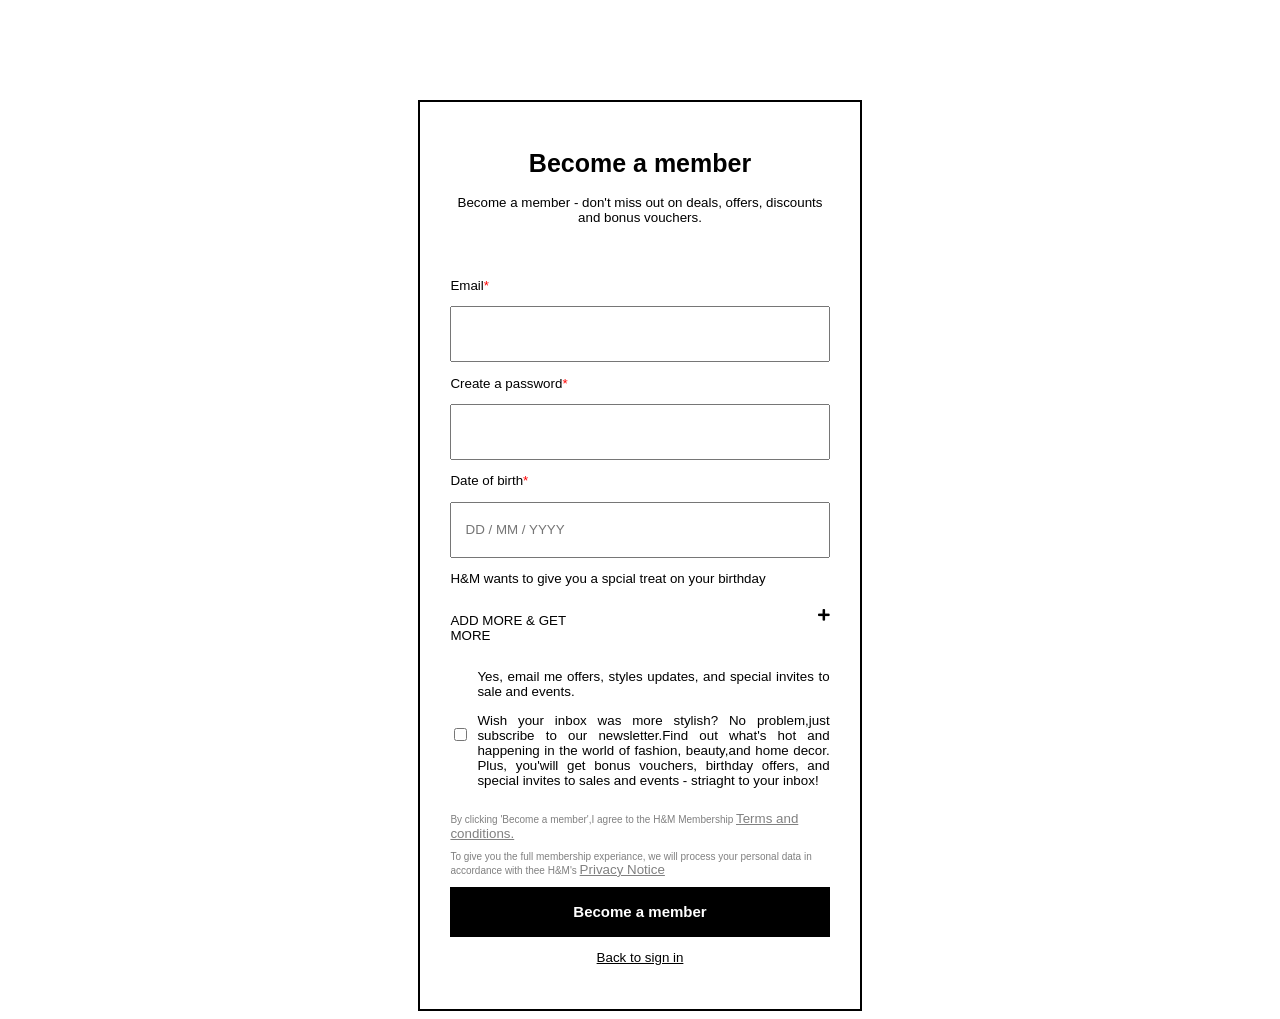
<file: signUp.html>
<!DOCTYPE html>
<html lang="en">
  <head>
    <meta charset="UTF-8" />
    <meta http-equiv="X-UA-compatible" content="IE=edge" />
    <meta name="viewport" content="width=device, initial-scale=1.0" />
    <title>H&M</title>
    <link rel="stylesheet" href="https://cdnjs.cloudflare.com/ajax/libs/font-awesome/5.15.3/css/all.min.css" />
    <link rel="stylesheet" href="/styles/signUp.css">
  </head>
  <body>    
    
    <div id="container">
        <div id="first">
          <h1 style="font-size: 25px">Become a member</h1>
          <p>
            Become a member - don't miss out on deals, offers, discounts and bonus
            vouchers.
          </p>
        </div>
        <div id="second">
          <div class="toflex">
            <p>Email</p>
            <p style="color: red">*</p>
          </div>
          <input id ="email" type="text" />
          <div class="toflex">
            <p>Create a password</p>
            <p style="color: red">*</p>
          </div>
          <input id = "password" type="text" />
          <div class="toflex">
            <p>Date of birth</p>
            <p style="color: red">*</p>
          </div>
          <input id = "date" type="text"  placeholder="   DD / MM / YYYY"/>
        </div>
        <p id="info">H&M wants to give you a spcial treat on your birthday</p>
        <div id ="third">
            <div id = "gap" onclick="getMoreData()">
                <p>ADD MORE & GET MORE</p>
                <i class="fas fa-plus" id ="add"></i>
            </div>
            <div id = "toDis">
                <div id = "disContent">
                    <p>Did you know that if you add some more information below  you will earn points and get a more personalized experiance? How great is that?</p>
                    <div class = "one">
                        <p>First name</p>
                        <input id = "name" type="text">
                        <p>Last name</p>
                        <input id = "lastName" type="text">
                        <p>Gender</p>
                        <select name="" id="gender">
                            <option value="Select a Gender">  Seleact a Gender</option>
                            <option value="Male">Male</option>
                            <option value="Female">Female</option>
                        </select>
                        <p>Pincode</p>
                        <input id="pincode" type="text">
                    </div>
            </div>
        </div>
        <div id = "checkBox">
            <input id = "toCheck" type="checkbox">
            <div id = "passage">
                <p style ="text-align: justify;">Yes, email me offers, styles updates, and special invites to sale and events.</p>
                <p style ="text-align: justify;">Wish your inbox was more stylish? No problem,just subscribe to our newsletter.Find out what's hot and happening in the world of fashion, beauty,and home decor. Plus, you'will get bonus vouchers, birthday offers, and special invites to sales and events - striaght to your inbox!</p>
            </div>
        </div>
        <p style="color:gray; font-size:10px">By clicking 'Become a member',I agree to the H&M Membership <u>Terms and conditions.</u></p>
        <p style="color:gray; font-size:10px">To give you the full membership experiance, we will process your personal data in accordance with thee H&M's <u>Privacy Notice</u></p>
        <div id = "mem">
            <button onclick="member()" id = "become">Become a member</button><br>
            <a href="signIn.html" style="color: black;"><p>Back to sign in</p></a>
        </div>
      </div>

  </body>
</html>
<script src = "/scripts/signUp.js">
// let count = 0;
// function getMoreData()
// {
//       count++;
//       if(count%2 == 1)
//       {
//           document.getElementById("disContent").style.display ="block"
//       }
//       else {
//         document.getElementById("disContent").style.display ="none"
//       }
//     //  document.getElementById("disContent").style.display ="none"
//   }

//   var userData = JSON.parse(localStorage.getItem("data")) || [];

// function member(){
//     // console.log("account created")

//     var name = document.getElementById("name").value;
//     var email = document.getElementById("email").value;
//     var pass = document.getElementById("password").value;
//     var lastName = document.getElementById("lastName").value;
//     var date = document.getElementById("date").value;

//     if(date ==="" || email === "" || pass ===""){
//         var bag = "empty";

//         alert("Please fill the Details")
//     }
//     else {
//         alert("Account Created Successfully")
//     }

//     var users = {
//         name : name,
//         email: email,
//         password :pass,
//     };

//     if(bag !== "empty")
//     {
//         userData.push(users);
//         console.log(userData);

//         localStorage.setItem("data",JSON.stringify(userData));
//         // alert("Account Created Successfully");
//         window.location.href = "signIn.html";
//     }

// }
</script>
</file>
<file: styles/header.css>
@import url(//db.onlinewebfonts.com/c/09c8fb44d2c62d99647e4ce58736293e?family=HMSansLatin-Regular);
*{
    font-family: "HM Sans Regular","Hiragino Kaku Gothic Pro", Osaka, sans-serif;
    font-size: 0.9135rem;
}
#main{
    display: grid;
    grid-template-columns:repeat(12,1fr);
    /* grid-template-rows: repeat(60,1fr); */
    grid-gap: 15px;
    justify-content: center;
    text-align: center;
}
#header1{
    display:flex;
   
}
#header1 > #left{
    width: 30%;
    display:flex;
    justify-content: space-between;

}
#header1 > #right{
    width: 30%;
    display:flex;
    justify-content: space-between;

}

.header1:first-child{
    margin-right: 55%;
    color: blue;
}
.logodiv{
    width:100%;
    display: block;
    margin-left: auto;
    margin-right: auto;
    width: 4%;
}
.logodiv > img{
    width: 50px;
    height: 50px;
}
.categories{
    /* border: 1px solid red; */
    height: 50px;
    margin: auto;
    display:flex;
    justify-content: space-between;
}

#header{
    grid-area: 1/1/3/13 ;
    /* display: flex; */
}
#member{
    /* background-color: violet; */
    display: flex;
    /* margin-left: 150%; */
    font-size: 14px;
    margin-top: 40px ;
    justify-content: space-evenly;
}
#text{
    text-align:center;
    color: white;   
}
#space{
    width: 100%;
    height: 60%;
}
/* .categories{
    width: 1170px;
    margin: 20px auto;
    text-decoration: underline;
} */
nav{
    position:absolute;
    font-size: 16px;
    /* background-color: blue; */

}
nav > ul{
    
    position: relative;
    display: flex;
    justify-content: center;
    margin:auto;
    padding:0;
}
nav a {

    display: block;
    color:black;
    text-decoration: none;

}
nav ul li{

    color:black;

    list-style: none;
}
nav > ul > li > a{

    padding: 15px 25px;
}
/* nav ul > li.dropdown > a:after{
    background-color: red;
    position: relative;
    float: right;
    content: '';
    margin-left: 10px;
    margin-top: 8px;
} */
nav ul.menu-area{
    /* color: red; */
    padding: 40px 40px 0 40px;
    background: white;
    text-align: left;
    border-bottom: 5px solid;
    /* box-shadow: 0 5px 2px rgba(0,0,0,0.6); */
    z-index: 1;
    position:absolute;
    display:flex;
    flex-wrap: wrap;
    /* width: 300%px; */
    top: -9999px;
    left: 0;
}
nav #display li:hover ul.menu-area{
    /* background-color: pink; */
    width: 295%;
    margin-left: -100%;
    /* margin-right: 100%; */
    margin-top: -1px;
    font-size: smaller;
    top:100%;
}
/* nav ul.menu-area h3{
    margin-bottom: 15px;
    padding: 0 10px;
} */
nav ul.menu-area ul li{
    padding: 0 10px;            
    display:block;
}
nav ul.menu-area ul li a{
    margin-top: 10px;
    /* color:grey; */
    text-transform: none;
}
/* nav ul.menu-area ul li a:hover{
    color: #164c82;
} */
.button1{
    width: 100px;
    height:40px;
    cursor: pointer;
}
.button2{
    width: 100px;
    height:35px;
    color:white;
    background-color: black;
    cursor: pointer;
}
p>a{
    text-decoration: none;
    color:black;
}
#left > div {
    margin-top: 10px;
    margin-left: 20px;
    display: flex;
    line-height: 30px;
}
#right > div {
    /* border: 1px solid blue; */
    width: 100%;
    margin-top: 10px;
    margin-left: 20px;
    display: flex;
    line-height: 30px;
}
#icon1 {
    width: 25px;
    margin-right: 5px;
    background-repeat: no-repeat;
    background-image: url("data:image/svg+xml;charset=US-ASCII,%3Csvg%20width%3D%2224%22%20height%3D%2224%22%20xmlns%3D%22http%3A%2F%2Fwww.w3.org%2F2000%2Fsvg%22%20xmlns%3Axlink%3D%22http%3A%2F%2Fwww.w3.org%2F1999%2Fxlink%22%3E%3Ctitle%3EFoundation%20%2F%20Icon%20%2F%2024%20%2F%20Navigation%20%2F%20Account%20%2F%2000%20Default%3C%2Ftitle%3E%3Cdefs%3E%3Cpath%20d%3D%22M19.346%2018.24c-1.243-.425-1.477-.511-2.047-.76-2.453-1.067-3.445-2.375-2.77-4.08.142-.36.277-.648.611-1.307l.012-.024c.279-.55.386-.772.512-1.062a5.26%205.26%200%200%200%20.17-.448c.191-.575.273-1.047.381-2.173l.005-.053.005-.052c.368-3.824-.147-5.244-2.249-5.973A5.822%205.822%200%200%200%2012%202.001h-.014c-.271-.004-.544.01-.814.044-.4.05-.788.138-1.149.263-2.101.73-2.616%202.15-2.247%205.974l.004.041.004.043c.108%201.137.19%201.613.382%202.193.05.153.107.302.17.448.126.29.234.512.512%201.061l.012.025c.334.658.47.947.612%201.307.674%201.705-.318%203.013-2.771%204.08-.57.249-.805.336-2.046.76-1.889.648-2.83%201.506-3.117%202.816l-.001.012c.132.037.303.076.508.118a32.46%2032.46%200%200%200%202.452.369c2.318.274%205.014.445%207.505.445%202.491%200%205.186-.17%207.503-.445.99-.117%201.846-.247%202.45-.37.205-.04.375-.08.507-.116-.304-1.338-1.244-2.187-3.116-2.83zM14.304%201.364c2.647.917%203.323%202.783%202.917%207.013l-.005.052-.005.053c-.115%201.194-.208%201.731-.427%202.391-.06.182-.128.36-.203.532-.135.312-.25.55-.537%201.117l-.012.023c-.321.634-.445.898-.574%201.222-.423%201.072.217%201.916%202.24%202.796.54.235.753.314%201.972.73%202.192.753%203.399%201.855%203.785%203.65l.045.42c0%20.64-1.016.846-3.878%201.185a67.263%2067.263%200%200%201-7.62.452%2067.32%2067.32%200%200%201-7.622-.452C1.516%2022.209.5%2022.004.503%2021.306l.05-.413c.38-1.746%201.587-2.848%203.778-3.6%201.217-.416%201.432-.495%201.971-.73%202.023-.88%202.663-1.724%202.24-2.796-.128-.324-.253-.59-.574-1.222l-.012-.025a18.808%2018.808%200%200%201-.537-1.115%206.292%206.292%200%200%201-.203-.532c-.22-.666-.313-1.207-.428-2.412l-.004-.043-.004-.041c-.408-4.227.27-6.096%202.915-7.013a6.589%206.589%200%200%201%201.354-.312c.313-.038.63-.056.944-.051.8-.01%201.595.113%202.311.363z%22%20id%3D%22prefix__a%22%2F%3E%3C%2Fdefs%3E%3Cg%20fill%3D%22none%22%20fill-rule%3D%22evenodd%22%3E%3Cpath%20d%3D%22M0%200h24v24H0z%22%2F%3E%3Cuse%20fill%3D%22%23222%22%20xlink%3Ahref%3D%22%23prefix__a%22%2F%3E%3C%2Fg%3E%3C%2Fsvg%3E");
}
#icon2 {
    width: 25px;
    margin-right: 5px;
    background-repeat: no-repeat;
    background-image: url("data:image/svg+xml;charset=US-ASCII,%3Csvg%20width%3D%2224%22%20height%3D%2224%22%20xmlns%3D%22http%3A%2F%2Fwww.w3.org%2F2000%2Fsvg%22%20xmlns%3Axlink%3D%22http%3A%2F%2Fwww.w3.org%2F1999%2Fxlink%22%3E%3Ctitle%3EFoundation%20%2F%20Icon%20%2F%2024%20%2F%20Control%20%2F%20Favourite%20%2F%2000%20Inactive%20Outline%3C%2Ftitle%3E%3Cdefs%3E%3Cpath%20d%3D%22M17.376%201C21.476%201%2024%203.578%2024%207.807c0%201.628-.961%203.63-2.696%205.953-.89%201.192-1.97%202.446-3.196%203.737a71.66%2071.66%200%200%201-3.987%203.865%2071.495%2071.495%200%200%201-1.816%201.58l-.305.251-.305-.252c-.093-.076-.264-.22-.503-.424-.396-.34-.838-.727-1.313-1.155a71.66%2071.66%200%200%201-3.987-3.865c-1.227-1.291-2.305-2.545-3.196-3.737C.961%2011.437%200%209.435%200%207.807%200%203.578%202.524%201%206.624%201c2.08%200%204.23%201.562%205.376%203.58C13.145%202.56%2015.294%201%2017.376%201zM12%2021.79l.18-.154c.383-.329.812-.704%201.273-1.12a69.488%2069.488%200%200%200%203.865-3.746c1.18-1.244%202.217-2.448%203.068-3.587%201.593-2.132%202.462-3.943%202.462-5.286%200-3.64-2.063-5.747-5.565-5.747-1.927%200-4.049%201.768-4.842%203.843L12%207.145l-.44-1.152C10.765%203.919%208.642%202.15%206.716%202.15c-3.502%200-5.565%202.107-5.565%205.747%200%201.343.87%203.154%202.462%205.286.85%201.14%201.887%202.343%203.068%203.587a69.488%2069.488%200%200%200%203.865%203.747A69.313%2069.313%200%200%200%2012%2021.789z%22%20id%3D%22prefix__a%22%2F%3E%3C%2Fdefs%3E%3Cg%20fill%3D%22none%22%20fill-rule%3D%22evenodd%22%3E%3Cpath%20d%3D%22M0%200h24v24H0z%22%2F%3E%3Cuse%20fill%3D%22%23222%22%20xlink%3Ahref%3D%22%23prefix__a%22%2F%3E%3C%2Fg%3E%3C%2Fsvg%3E");
}
#icon3 {
    width: 25px;
    margin-right: 5px;
    background-repeat: no-repeat;
    background-image: url("data:image/svg+xml;charset=US-ASCII,%3Csvg%20width%3D%2224%22%20height%3D%2224%22%20xmlns%3D%22http%3A%2F%2Fwww.w3.org%2F2000%2Fsvg%22%20xmlns%3Axlink%3D%22http%3A%2F%2Fwww.w3.org%2F1999%2Fxlink%22%3E%3Ctitle%3EFoundation%20%2F%20Icon%20%2F%2024%20%2F%20Navigation%20%2F%20Bag%20%2F%20Outline%20%2F%2000%20Default%3C%2Ftitle%3E%3Cdefs%3E%3Cpath%20d%3D%22M16.495%206v2h-1V6H8.497v2h-1V6h-2.5v3.678c0%201.234-.13%202.682-.407%204.935l-.1.796c-.35%202.788-.44%203.595-.48%204.576-.02.481-.01.854.024%201.103a44.524%2044.524%200%200%200%202.305.424c1.94.305%203.873.488%205.658.488.166%200%20.335-.002.507-.006%201.469-.034%203.026-.203%204.762-.481.183-.03%201.831-.324%202.695-.453a6.87%206.87%200%200%200%20.023-1.079c-.04-.983-.13-1.796-.481-4.58-.04-.313-.07-.554-.098-.788-.278-2.255-.408-3.702-.408-4.935V6h-2.502zm-8.998-.995v-.592C7.497%202.237%209.365%201%2011.999%201c2.646%200%204.496%201.253%204.496%203.463v.542h3.502v4.673C19.997%2014%2021.89%2022%2020.457%2022c-.638%200-4.63%201-8.46%201-4.212%200-8.467-1-8.467-1-1.422%200%20.467-8%20.467-12.322V5.005h3.5zm1%200h6.998v-.542C15.495%202.907%2014.156%202%2012%202c-2.147%200-3.502.897-3.502%202.413v.592z%22%20id%3D%22prefix__a%22%2F%3E%3C%2Fdefs%3E%3Cg%20fill%3D%22none%22%20fill-rule%3D%22evenodd%22%3E%3Cpath%20d%3D%22M0%200h24v24H0z%22%2F%3E%3Cuse%20fill%3D%22%23222%22%20xlink%3Ahref%3D%22%23prefix__a%22%2F%3E%3C%2Fg%3E%3C%2Fsvg%3E");
}
#contact > img{
    cursor: pointer;
}
a{
    text-decoration: none;
    color: black;
}
#left{
    width: 28%;
    display: flex;
    margin-top: 20px;
}
#right{
    /* background-color: tomato; */
    margin-left: 42%;
    margin-top: 20px;
    display: flex;
    width:30%;
}
.sec:hover{
    border-bottom: 1px solid black;
    cursor: pointer;
    /* margin-top: 0px; */
}
#rightIn{
    /* background-color: blue; */
    visibility: hidden;
}
#signin:hover #rightIn{

    visibility: visible;
}

#rightIn{
    /* border: 1px solid red; */
    margin-left: -100px;
    height: 150px;
    line-height: 15px;
    padding: 20px;
    margin-top: 30px;
    box-shadow : rgba(0, 0, 0, 0.35) 0px 2px 4px;
    background-color: white;
}
#rightIn > button{
    border: 1px solid black;
     width: 60%;
     height: 35px;
     background-color: black;
     color: white;
     margin-top: 20px;
}
#display{
    /* border: 1px solid red; */
    display: flex;
    gap: 20px;
    list-style-type: none;
    margin-top: 30px;
    margin-left: 20px;
    /* font-weight: bold; */
}
#create:hover{
    margin-top: -20px;
    color: black;
    border-bottom: 1px solid black;
}
#search{
    margin-left: 160%;
}
#search {
width: 120%;
/* margin-left: 50px; */
}
#search > div:nth-child(1) {
display: flex;
width: 220px;
height: 30px;
}
#searchbutton {
background-color: #faf9f8;
border: transparent;
background-repeat: no-repeat;
background-image: url("data:image/svg+xml;charset=US-ASCII,%3Csvg%20width%3D%2224%22%20height%3D%2224%22%20xmlns%3D%22http%3A%2F%2Fwww.w3.org%2F2000%2Fsvg%22%20xmlns%3Axlink%3D%22http%3A%2F%2Fwww.w3.org%2F1999%2Fxlink%22%3E%3Ctitle%3EFoundation%20%2F%20Icon%20%2F%2024%20%2F%20Control%20%2F%20Search%3C%2Ftitle%3E%3Cdefs%3E%3Cpath%20d%3D%22M11%2019a8%208%200%201%200%200-16%208%208%200%200%200%200%2016zm0%201a9%209%200%201%201%200-18%209%209%200%200%201%200%2018zm6.707-3l4.243%204.243-.707.707L17%2017.707l.707-.707z%22%20id%3D%22prefix__a%22%2F%3E%3C%2Fdefs%3E%3Cg%20fill%3D%22none%22%20fill-rule%3D%22evenodd%22%3E%3Cpath%20d%3D%22M0%200h24v24H0z%22%2F%3E%3Cuse%20fill%3D%22%23222%22%20xlink%3Ahref%3D%22%23prefix__a%22%2F%3E%3C%2Fg%3E%3C%2Fsvg%3E");
}
#icon4 {
width: 10px;
background-repeat: no-repeat;
margin-right: 15px;
margin-top: 0px;
}
input {
border: transparent;
background-color: transparent;
}

hr {
background-color: black;
}

#display > li > ul > ul {

    margin-left: 10%;
    /* background-color: pink; */
}
</file>
<file: styles/signIn.css>
* {
  font-family: "HM Sans Regular", "Hiragino Kaku Gothic Pro", Osaka,
    sans-serif;
  font-size: 0.9135rem;
}
#container {
  border: 2px solid black;
  width: 30%;
  margin: auto;
  margin-top: 100px;
  padding: 30px;
}
#first {
  /* border: 1px solid red; */
  width: 100%;
  margin: auto;
  text-align: center;
}
#second {
  /* border:1px solid blue; */
  width: 100%;
  margin: auto;
  margin-top: 40px;
}
#second > input {
  width: 98%;
  height: 50px;
}
#third {
  /* border: 1px solid green; */
  width: 100%;
  height: 50px;
  margin: auto;
  display: flex;
  margin-top: 10px;
  gap: 48%;
}
#check {
  margin-top: 10px;
}

#fourth {
  /* border: 1px solid brown; */
  width: 100%;
  margin: auto;
}
#fourth > button {
  width: 100.3%;
  height: 50px;
  font-weight: bold;
  font-size: 15px;
}
#sign {
  margin-top: 10px;
  border: 1px black;
  background-color: black;
  color: white;
}
#mem {
  width: 100%;
  height: 50px;
  margin-top: 10px;
  border: 1px solid black;
  background-color: transparent;
}
#info {
  text-align: center;
}
.toflex {
  display: flex;
}
@media only screen and (min-width:500px) and (max-width:900px){
  #container{
    width: 60%;
  }
}
@media only screen and (min-width:0px) and (max-width:500px){
  #container{
    width: 60%;
  }
}
</file>
<file: styles/signUp.css>
* {
    font-family: "HM Sans Regular", "Hiragino Kaku Gothic Pro", Osaka,
      sans-serif;
    font-size: 0.9135rem;
  }
  #container {
    border: 2px solid black;
    width: 30%;
    margin: auto;
    margin-top: 100px;
    padding: 30px;
  }
  #first {
    /* border: 1px solid red; */
    width: 100%;
    margin: auto;
    text-align: center;
  }
  #second {
    /* border:1px solid blue; */
    width: 100%;
    margin: auto;
    margin-top: 40px;
  }
  #second > input {
    width: 98%;
    height: 50px;
  }
  #info {
    text-align: left;
  }
  .toflex {
    display: flex;
  }
  #gap{
      display: flex;
      gap: 60%;
  }
  #add{
      margin-top: 10px;
  }
  #disContent{
    width: 100%;
    display: none;
  }
  .one>input{
      width: 100%;
      height: 50px;
  }
  .one>select{
      width: 102%;
      height: 50px;
      font-size: 15px;
  }
  #checkBox{
      display: flex;
  }
  #toCheck{
      margin-top: 15px;
      margin-right: 10px;
  }
  #mem{
     width: 100% ;
  }
  #mem>button{
      border: 1px solid black;
      background-color: black;
      color: white;
      width: 100%;
      height: 50px;
      font-weight: bold;
      font-size: 15px;
  }
  #mem>a{
      text-align: center;
  }
  #mem>p{
      text-align: center;
  }
  @media only screen and (min-width:500px) and (max-width:900px){
    #container{
      width: 60%;
    }
  }
  @media only screen and (min-width:0px) and (max-width:500px){
    #container{
      width: 60%;
    }
  }
</file>
